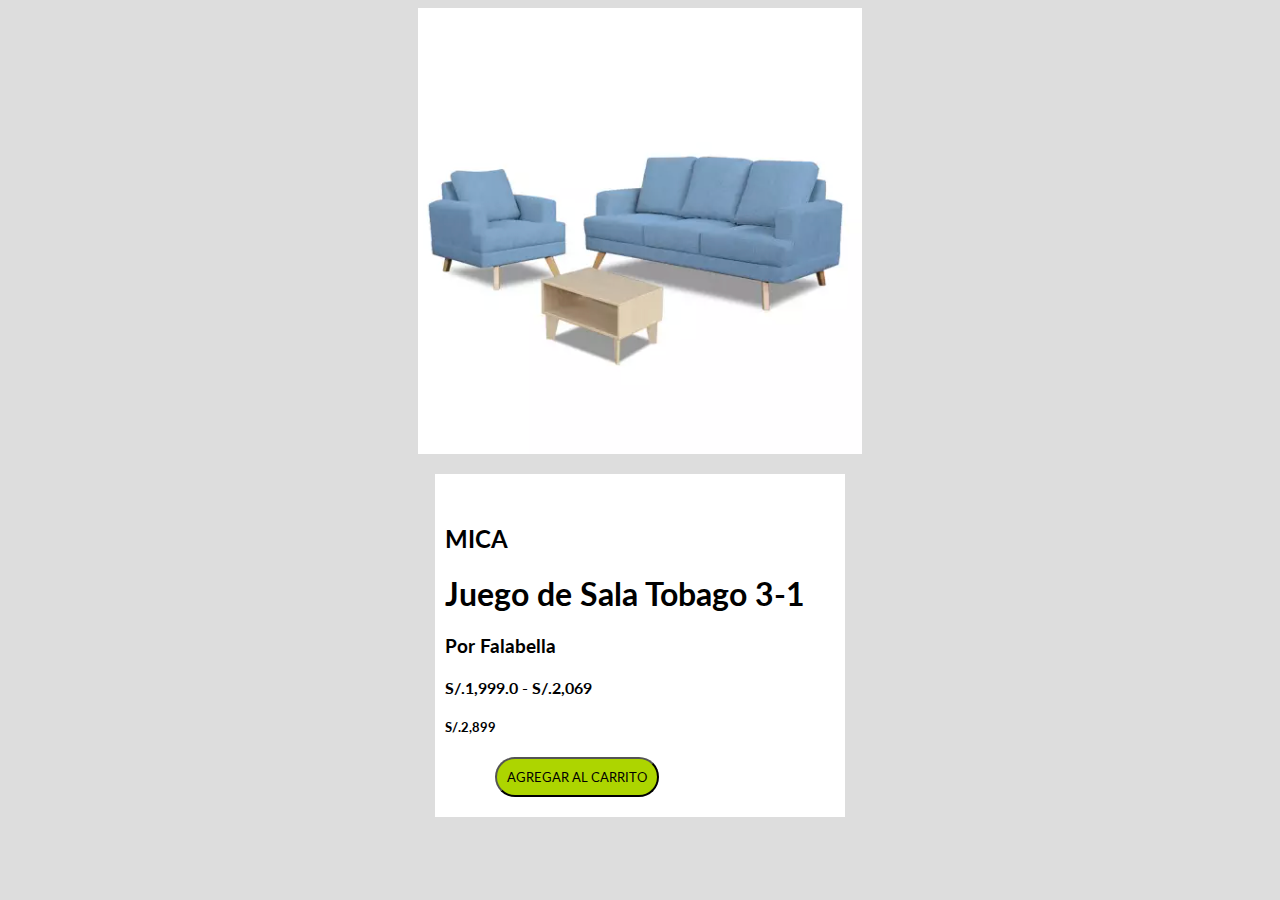
<file: Pregunta1/index.html>
<html>
    <head>
        <link rel="stylesheet" href="estilos.css">
    </head>
    <body>
        <header>
            <img src="img/01.png"/>
        </header>
        <section>
            <h2>MICA</h2>
            <H1>Juego de Sala Tobago 3-1</H1>
            <h3>Por Falabella</h3>
            <h4>S/.1,999.0 - S/.2,069</h4>
            <h5>S/.2,899</h5>
            <button>Agregar al carrito</button>
        </section>
    </body>
</html>
</file>
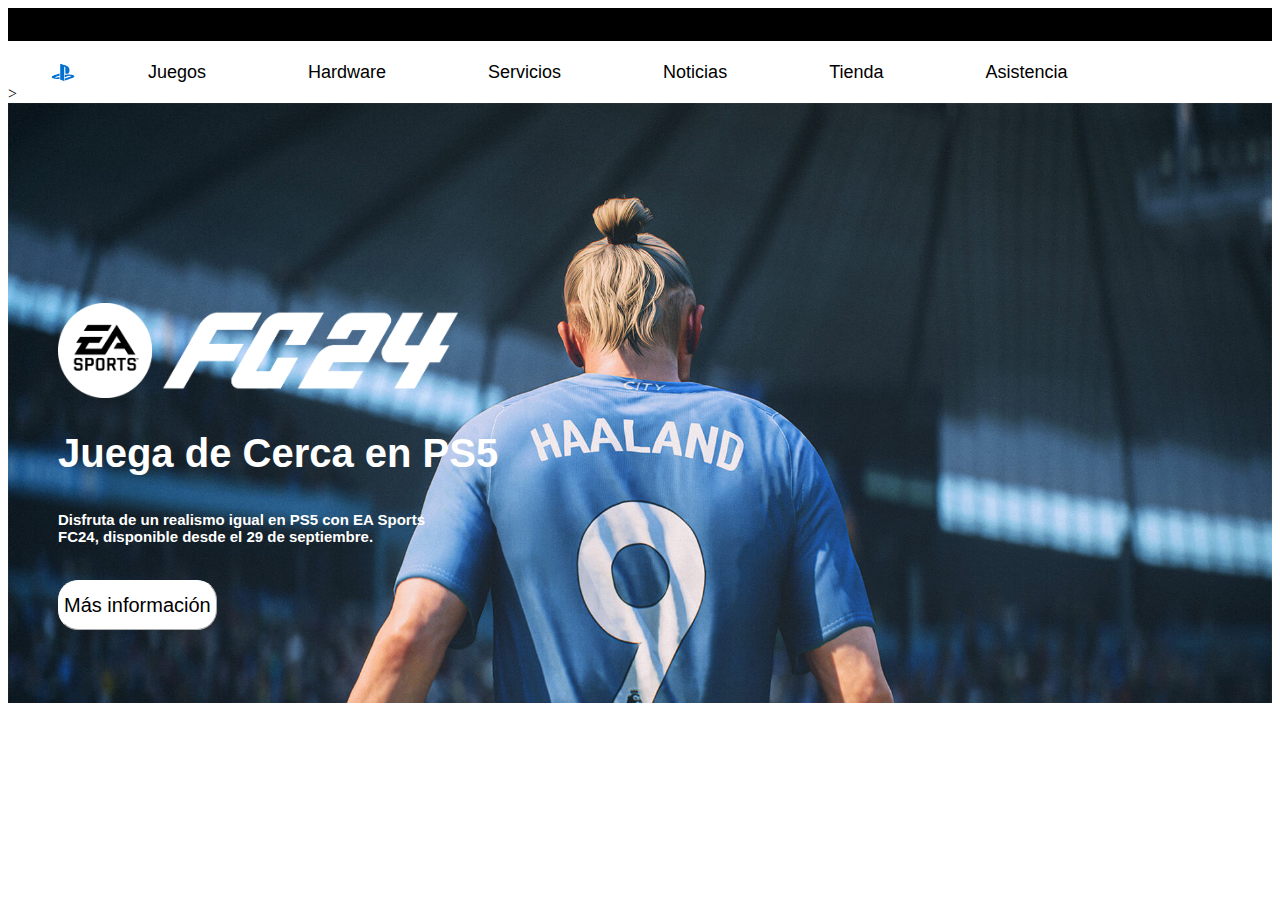
<file: Pregunta2/index.html>
<html>
    <head>
        <link  href="estilo.css" type="text/css" rel="stylesheet">
    </head>
</html>
<body>
    <main>
        <header class="cabecera">
            <img class="logo" src="img/logo.png">
        </header>
        <nav>
            <ol class="menuNav">
                <img class="logops" src="img/logops.png">
                <li>Juegos</li>
                <li>Hardware</li>
                <li>Servicios</li>
                <li>Noticias</li>
                <li>Tienda</li>
                <li>Asistencia</li>
            </ol>
        </nav>>
        <section>
            <img class="fc24logo" src="img/fc24logo.png">
            <h2>Juega de Cerca en PS5</h2>
            <h6>Disfruta de un realismo igual en PS5 con EA Sports FC24, disponible desde el 29 de septiembre.</h6>
            <button>Más información</button>
        </section>
    </main>
</body>
</file>
<file: Pregunta1/estilos.css>
@import url(https://fonts.googleapis.com/css2?family=Lato:wght@300&display=swap);
main{
    max-width: 500px;
    margin: auto;
}

header{
    background-color: #dddddd;
    text-align: center;
    margin-bottom: 20px;
}
body{
    background-color: #dddddd;
}
section{
    background-color: white;
    font-family: "Lato", sans-serif; 
    padding-left: 10px;
    padding-top: 30px;
    padding-bottom: 20px;
    width: 400px;
    margin: auto;

}
h1{
    font-family: "Lato", sans-serif; ;
}
button{
    margin-left: 50px;
    background-color:#ADD500;
    border-radius: 20px;
    padding: 10px;
    box-shadow: none;
    color: black;
    text-transform: uppercase;
    font-family: "Lato", sans-serif; 
    display: flex;
    text-align: center;
    
}
li ::before{
    content: \2713\0020;
}
</file>
<file: Pregunta2/estilo.css>
main{
    margin: 0px;
    padding: 0px;
}
header{
    display: flex;
    text-align: left;
    background-color: black;
    margin: 0px;
    padding: 0px;
}
.logo{
    max-width: 100px;
    text-align: left;
    margin-left: 1300px;
}
.logops{
    max-width: 30px;
    margin-left: 0px;
    border-width: 0px;
    padding: 0px;
}
.menuNav{
    display: flex;
    flex-wrap: nowrap;
    padding-top: 5px;
    padding-bottom: 0px;
    margin-bottom: 0px;
}
.menuNav li{
    list-style-type: none;
    margin-right: 2rem;
    font-size: 18px;
    white-space: nowrap;
    color: black;
    font-family: Arial, Helvetica, sans-serif;
    margin-left: 70px;
}
section{
    background-image: url(img/01.jpeg);
    background-size: 100%;
    height: 600px;
    color: white;
    font-family: Arial, Helvetica, sans-serif;
}

h2{
    font-family: Arial,sans-serif;
    font-size: 40px;
    margin-left: 50px;
}
h6{
    margin-left: 50px;
    width: 400px;
    font-size: 15px;
    font-family: Arial, sans-serif;
}

button{
    margin-left: 50px;
    background-color: white;
    border-color: white;
    border-width: 1px;
    padding: 5px;
    color: black;
    font-size: 20px;
    border-radius: 20px;
    height: 50px;
}
.arrow {
    border: solid black;
    border-width: 0 3px 3px 0;
    display: inline-block;
    padding: 3px;
    transform: rotate(45deg);
    -webkit-transform: rotate(45deg);
    margin-left: 10px;
}
.fc24logo{
   max-width: 400px;
   margin-left: 50px;
   margin-top: 200px;
}
</file>
